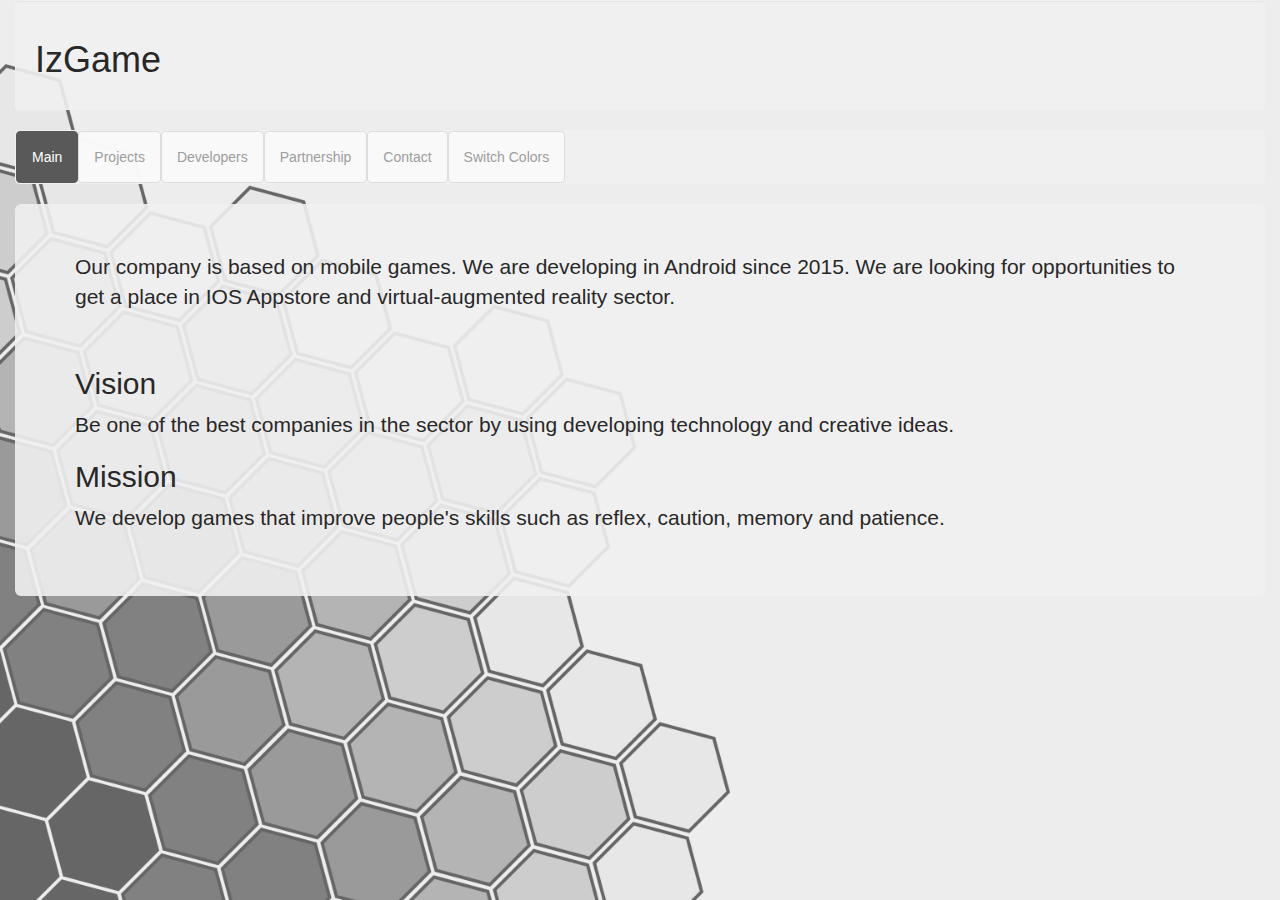
<file: index.html>
﻿<!DOCTYPE html>
<html>
<head>
  <title>IzGame</title>
  <meta charset="utf-8">
  <meta name="viewport" content="width=device-width, initial-scale=1">
  <link rel="stylesheet" href="bootstrap-3.3.7-dist\css\bootstrap.min.css">
  <link rel="stylesheet" href="bootstrap-3.3.7-dist\css\mystyle.css">
  <script src="https://ajax.googleapis.com/ajax/libs/jquery/3.2.0/jquery.min.js"></script>
  <script src="https://maxcdn.bootstrapcdn.com/bootstrap/3.3.7/js/bootstrap.min.js"></script>
</head>
<body onload="func()">

<div class="container-fluid">
<div class="well">
  <h1>IzGame</h1>
</div>

<nav class="navbar navbar-inverse">
  <ul class="nav navbar-nav">
    <li class="active"><a class="list-group-item" href="index.html">Main</a></li>
    <li><a class="list-group-item" href="projects.html">Projects</a></li>
    <li><a class="list-group-item" href="developers.html">Developers</a></li>
    <li><a class="list-group-item" href="partnership.html">Partnership</a></li>
    <li><a class="list-group-item" href="contact.html">Contact</a></li>
    <li><a class="list-group-item" id="afterclick" href="#" onclick="myfunction()">Switch Colors</a></li>
  </ul>
</nav>

<div class="jumbotron">
  <p>
  Our company is based on mobile games. We are developing in Android since 2015. We are looking for opportunities to get a place in IOS Appstore and virtual-augmented reality sector.
  </p>
  <br>
  <h2>
    Vision
  </h2>
   <p>
  Be one of the best companies in the sector by using developing technology and creative ideas.
  </p>
    <h2>
    Mission
  </h2>
   <p>
  We develop games that improve people's skills such as reflex, caution, memory and patience.
  </p>
</div>

</div>

<script>
function myfunction() {
document.body.classList.toggle('nightmode');
localStorage.setItem("mode", document.body.className);
}
function func() {
var x = localStorage.getItem("mode");
if (x == 'nightmode') {
document.body.className = 'nightmode';
}
}
</script>

</body>
</html>
</file>
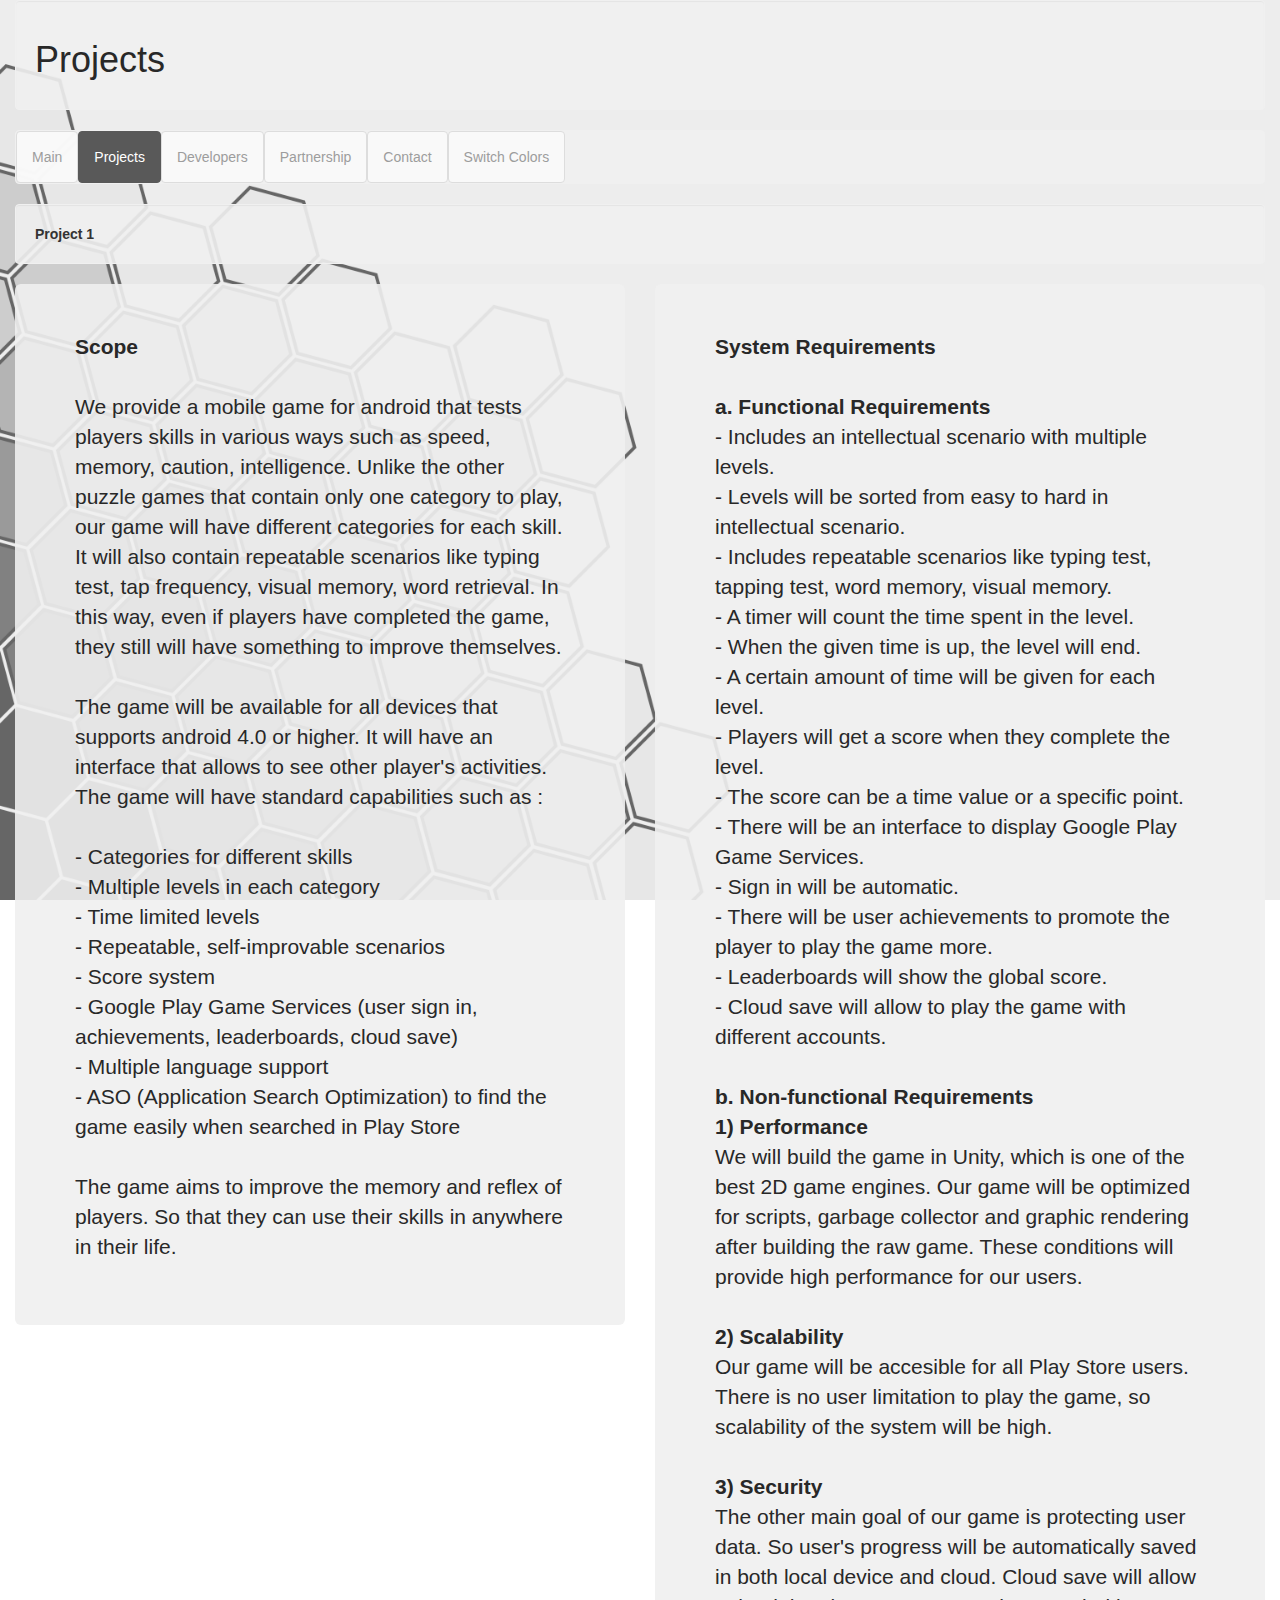
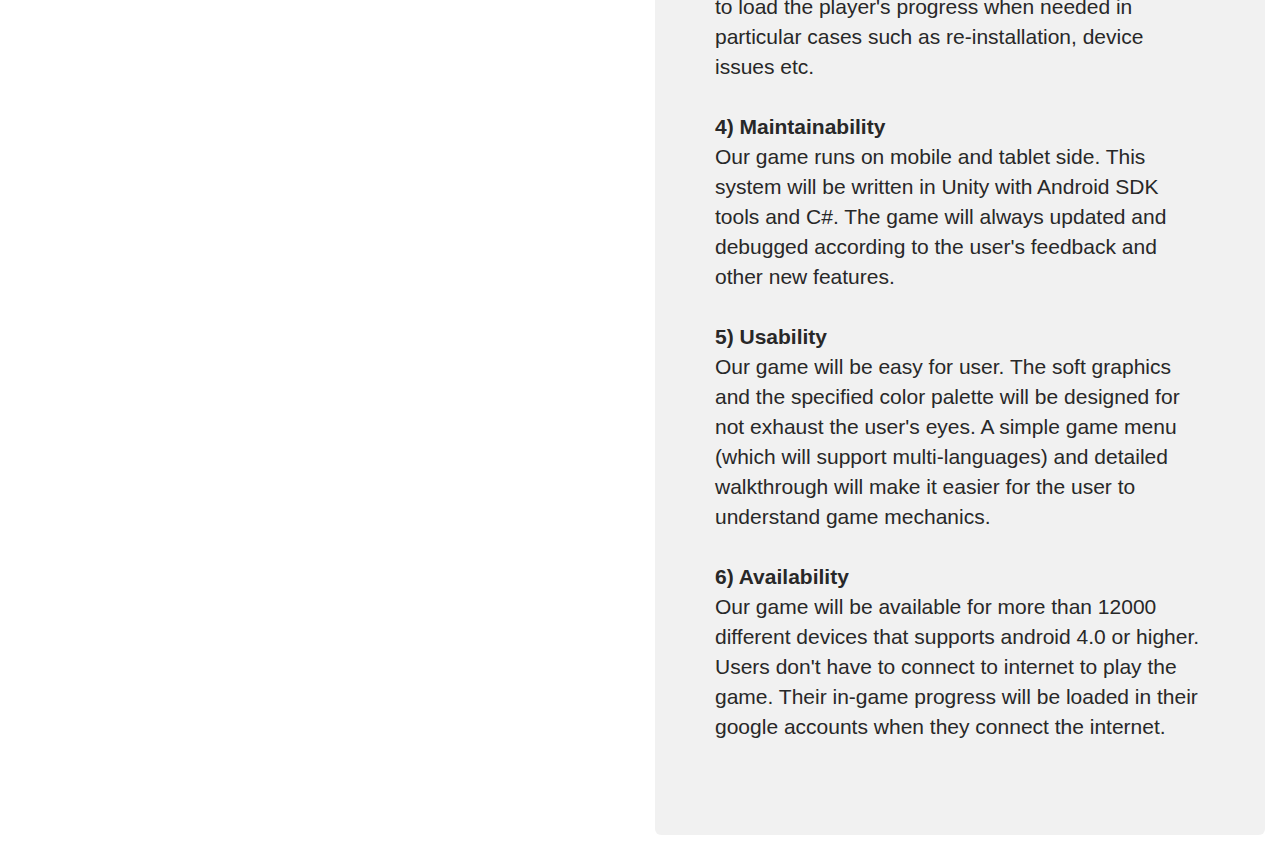
<file: projects.html>
<!DOCTYPE html>
<html>
<head>
<meta charset="utf-8">
<title>IzGame</title>
<meta name="viewport" content="width=device-width, initial-scale=1">
  <link rel="stylesheet" href="bootstrap-3.3.7-dist\css\bootstrap.min.css">
  <link rel="stylesheet" href="bootstrap-3.3.7-dist\css\mystyle.css">
  <script src="https://ajax.googleapis.com/ajax/libs/jquery/3.2.0/jquery.min.js"></script>
  <script src="https://maxcdn.bootstrapcdn.com/bootstrap/3.3.7/js/bootstrap.min.js"></script>

</head>
<body onload="func()">
<div class="container-fluid">
<div class="well">
  <h1> Projects </h1>
</div>
<nav class="navbar navbar-inverse">
  <ul class="nav navbar-nav">
    <li><a class="list-group-item" href="index.html">Main</a></li>
    <li class="active"><a class="list-group-item" href="projects.html">Projects</a></li>
    <li><a class="list-group-item" href="developers.html">Developers</a></li>
    <li><a class="list-group-item" href="partnership.html">Partnership</a></li>
    <li><a class="list-group-item" href="contact.html">Contact</a></li>
    <li><a class="list-group-item" id="afterclick" href="#" onclick="myfunction()">Switch Colors</a></li>
  </ul>
</nav>

<div class="row">
    <div class="col-sm-3 col-md-12">
	<div class="well">
	<b>Project 1</b>
	</div>
    </div>

    <div class="col-sm-3 col-md-6">
<div class="jumbotron">
  <p> 
<b>Scope</b><br><br>
We provide a mobile game for android that tests players skills in various ways such as speed, memory, caution, intelligence. Unlike the other puzzle games that contain only one category to play, our game will have different categories for each skill. It will also contain repeatable scenarios like typing test, tap frequency, visual memory, word retrieval. In this way, even if players have completed the game, they still will have something to improve themselves. <br><br>

The game will be available for all devices that supports android 4.0 or higher. It will have an interface that allows to see other player's activities. The game will have standard capabilities such as : <br><br>

- Categories for different skills <br>
- Multiple levels in each category <br>
- Time limited levels <br>
- Repeatable, self-improvable scenarios <br>
- Score system <br>
- Google Play Game Services (user sign in, achievements, leaderboards, cloud save) <br>
- Multiple language support <br>
- ASO (Application Search Optimization) to find the game easily when searched in Play Store <br><br>

The game aims to improve the memory and reflex of players. So that they can use their skills in anywhere in their life. </p>
</div>
  </div>

    <div class="col-sm-3 col-md-6">
<div class="jumbotron">
<p>

<b>System Requirements</b><br><br>

<b>a. Functional Requirements</b><br>
- Includes an intellectual scenario with multiple levels.<br>
- Levels will be sorted from easy to hard in intellectual scenario.<br>
- Includes repeatable scenarios like typing test, tapping test, word memory, visual memory.<br>
- A timer will count the time spent in the level.<br>
- When the given time is up, the level will end.<br>
- A certain amount of time will be given for each level.<br>
- Players will get a score when they complete the level.<br>
- The score can be a time value or a specific point.<br>
- There will be an interface to display Google Play Game Services.<br>
- Sign in will be automatic.<br>
- There will be user achievements to promote the player to play the game more.<br>
- Leaderboards will show the global score.<br>
- Cloud save will allow to play the game with different accounts.<br><br>

<b>b. Non-functional Requirements</b><br>
<b>1) Performance</b><br>
We will build the game in Unity, which is one of the best 2D game engines. Our game will be optimized for scripts, garbage collector and graphic rendering after building the raw game. These conditions will provide high performance for our users.<br><br>
<b>2) Scalability</b><br>
Our game will be accesible for all Play Store users. There is no user limitation to play the game, so scalability of the system will be high.<br><br>
<b>3) Security</b><br>
The other main goal of our game is protecting user data. So user's progress will be automatically saved in both local device and cloud. Cloud save will allow to load the player's progress when needed in particular cases such as re-installation, device issues etc.<br><br>
<b>4) Maintainability</b><br>
Our game runs on mobile and tablet side. This system will be written in Unity with Android SDK tools and C#. The game will always updated and debugged according to the user's feedback and other new features.<br><br>
<b>5) Usability</b><br>
Our game will be easy for user. The soft graphics and the specified color palette will be designed for not exhaust the user's eyes. A simple game menu (which will support multi-languages) and detailed walkthrough will make it easier for the user to understand game mechanics.<br><br>
<b>6) Availability</b><br>
Our game will be available for more than 12000 different devices that supports android 4.0 or higher. Users don't have to connect to internet to play the game. Their in-game progress will be loaded in their google accounts when they connect the internet.<br><br>
</p>
</div>
  </div>

</div>

</div>

<script>
function myfunction() {
document.body.classList.toggle('nightmode');
localStorage.setItem("mode", document.body.className);
}
function func() {
var x = localStorage.getItem("mode");
if (x == 'nightmode') {
document.body.className = 'nightmode';
}
}
</script>

</body>
</html>
</file>
